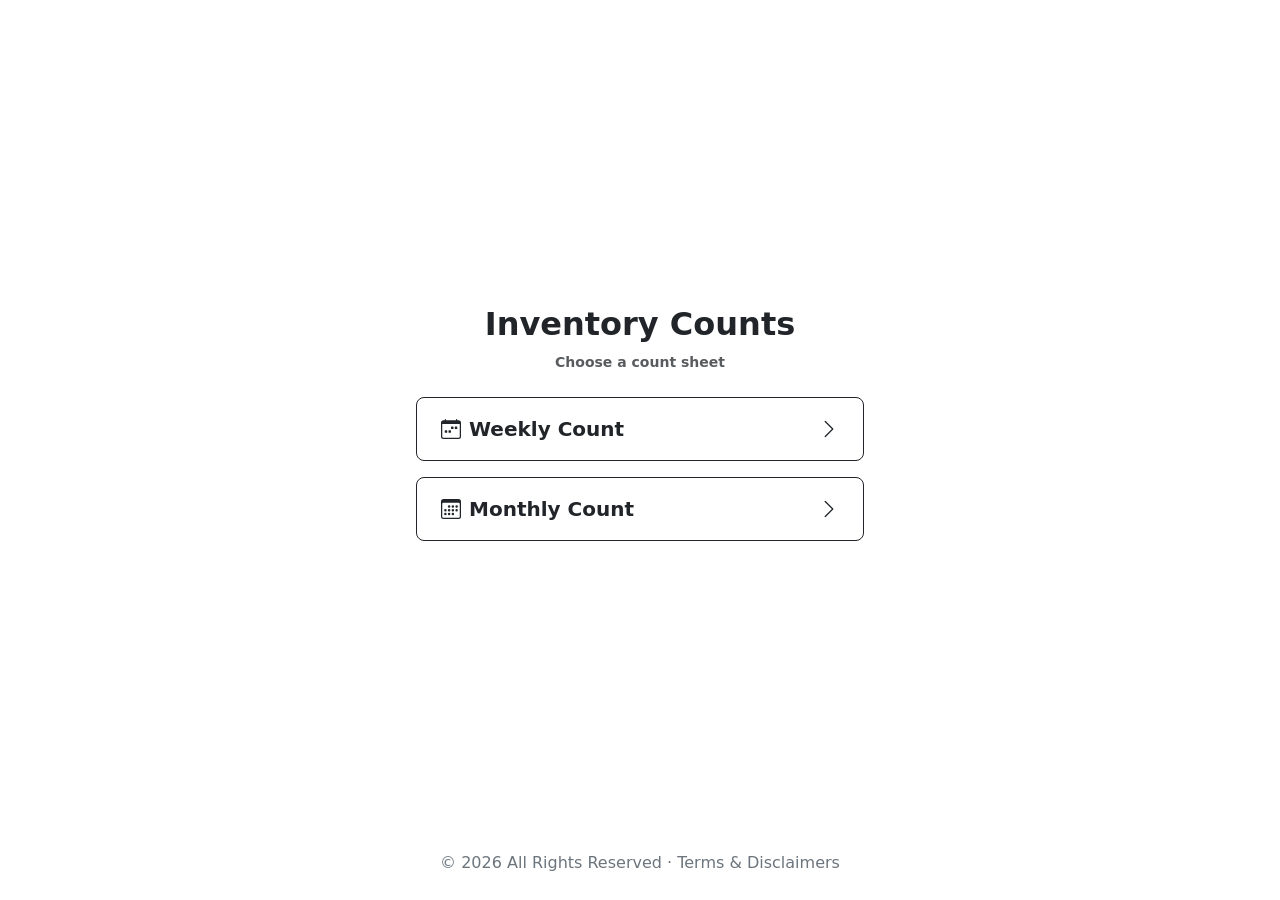
<file: index.html>
<!DOCTYPE html>
<html lang="en">
<head>
<meta charset="UTF-8">
<meta name="viewport" content="width=device-width, initial-scale=1.0">
<title>Count Sheets</title>
<link rel="stylesheet" href="assets/css/bootstrap.min.css">
<link rel="stylesheet" href="assets/css/styles.css">
</head>
<body>

<div class="container-sm px-3 d-flex flex-column justify-content-between align-items-center" style="max-width: 480px; min-height: 100vh; padding-top: 1rem; padding-bottom: 1rem;">

  <div class="w-100 py-3 d-flex flex-column justify-content-center" style="min-height: 0; flex: 1;">
    <h1 class="fw-bold h2 text-center">Inventory Counts</h1>
    <p class="text-body-secondary small fw-semibold text-center mb-4">Choose a count sheet</p>

    <a href="weekly-count-sheet" class="btn btn-outline-dark btn-lg d-flex justify-content-between align-items-center px-4 py-3 mb-3">
      <span class="text-start d-flex align-items-center gap-2">
        <svg xmlns="http://www.w3.org/2000/svg" width="20" height="20" fill="currentColor" class="bi bi-calendar-week flex-shrink-0" viewBox="0 0 16 16">
          <path d="M11 6.5a.5.5 0 0 1 .5-.5h1a.5.5 0 0 1 .5.5v1a.5.5 0 0 1-.5.5h-1a.5.5 0 0 1-.5-.5zm-3 0a.5.5 0 0 1 .5-.5h1a.5.5 0 0 1 .5.5v1a.5.5 0 0 1-.5.5h-1a.5.5 0 0 1-.5-.5zm-5 3a.5.5 0 0 1 .5-.5h1a.5.5 0 0 1 .5.5v1a.5.5 0 0 1-.5.5h-1a.5.5 0 0 1-.5-.5zm3 0a.5.5 0 0 1 .5-.5h1a.5.5 0 0 1 .5.5v1a.5.5 0 0 1-.5.5h-1a.5.5 0 0 1-.5-.5z"/>
          <path d="M3.5 0a.5.5 0 0 1 .5.5V1h8V.5a.5.5 0 0 1 1 0V1h1a2 2 0 0 1 2 2v11a2 2 0 0 1-2 2H2a2 2 0 0 1-2-2V3a2 2 0 0 1 2-2h1V.5a.5.5 0 0 1 .5-.5M1 4v10a1 1 0 0 0 1 1h12a1 1 0 0 0 1-1V4z"/>
        </svg>
        <span class="fw-bold">Weekly Count</span>
      </span>
      <svg xmlns="http://www.w3.org/2000/svg" width="20" height="20" fill="currentColor" class="bi bi-chevron-right flex-shrink-0" viewBox="0 0 16 16">
        <path fill-rule="evenodd" d="M4.646 1.646a.5.5 0 0 1 .708 0l6 6a.5.5 0 0 1 0 .708l-6 6a.5.5 0 0 1-.708-.708L10.293 8 4.646 2.354a.5.5 0 0 1 0-.708"/>
      </svg>
    </a>

    <a href="monthly-count-sheet" class="btn btn-outline-dark btn-lg d-flex justify-content-between align-items-center px-4 py-3">
      <span class="text-start d-flex align-items-center gap-2">
        <svg xmlns="http://www.w3.org/2000/svg" width="20" height="20" fill="currentColor" class="bi bi-calendar3 flex-shrink-0" viewBox="0 0 16 16">
          <path d="M14 0H2a2 2 0 0 0-2 2v12a2 2 0 0 0 2 2h12a2 2 0 0 0 2-2V2a2 2 0 0 0-2-2M1 3.857C1 3.384 1.448 3 2 3h12c.552 0 1 .384 1 .857v10.286c0 .473-.448.857-1 .857H2c-.552 0-1-.384-1-.857z"/>
          <path d="M6.5 7a1 1 0 1 0 0-2 1 1 0 0 0 0 2m3 0a1 1 0 1 0 0-2 1 1 0 0 0 0 2m3 0a1 1 0 1 0 0-2 1 1 0 0 0 0 2m-9 3a1 1 0 1 0 0-2 1 1 0 0 0 0 2m3 0a1 1 0 1 0 0-2 1 1 0 0 0 0 2m3 0a1 1 0 1 0 0-2 1 1 0 0 0 0 2m3 0a1 1 0 1 0 0-2 1 1 0 0 0 0 2m-9 3a1 1 0 1 0 0-2 1 1 0 0 0 0 2m3 0a1 1 0 1 0 0-2 1 1 0 0 0 0 2m3 0a1 1 0 1 0 0-2 1 1 0 0 0 0 2"/>
        </svg>
        <span class="fw-bold">Monthly Count</span>
      </span>
      <svg xmlns="http://www.w3.org/2000/svg" width="20" height="20" fill="currentColor" class="bi bi-chevron-right flex-shrink-0" viewBox="0 0 16 16">
        <path fill-rule="evenodd" d="M4.646 1.646a.5.5 0 0 1 .708 0l6 6a.5.5 0 0 1 0 .708l-6 6a.5.5 0 0 1-.708-.708L10.293 8 4.646 2.354a.5.5 0 0 1 0-.708"/>
      </svg>
    </a>
  </div>

  <footer class="pb-2 pt-2 text-center w-100" style="margin-top: 0.75rem;">
    <button type="button" class="btn btn-link text-secondary text-decoration-none small p-0" data-bs-toggle="modal" data-bs-target="#copyrightModal" style="color: #6c757d !important;">
      © <span class="copyright-year"></span> All Rights Reserved · Terms & Disclaimers
    </button>
  </footer>

</div>

<div class="modal fade" id="copyrightModal" tabindex="-1" aria-labelledby="copyrightModalLabel" aria-hidden="true">
  <div class="modal-dialog modal-dialog-centered">
    <div class="modal-content">
      <div class="modal-header">
        <h5 class="modal-title fw-bold" id="copyrightModalLabel">Copyright & Disclaimers</h5>
        <button type="button" class="btn-close" data-bs-dismiss="modal" aria-label="Close"></button>
      </div>
      <div class="modal-body text-body-secondary">
        <p class="fw-semibold text-body mb-2">© <span class="copyright-year"></span> Inventory Count. All Rights Reserved.</p>
        <p class="mb-2">
          This web application and its associated code, templates, and interfaces are protected by copyright laws. Unauthorized copying, modification, or distribution of this software is strictly prohibited.
        </p>
        <p class="mb-0">
          <strong>Disclaimer:</strong> This tool is provided "as is" without warranty of any kind. Users are responsible for verifying the accuracy of inventory calculations prior to submitting counts.
        </p>
      </div>
      <div class="modal-footer py-2">
        <button type="button" class="btn btn-dark" data-bs-dismiss="modal">Close</button>
      </div>
    </div>
  </div>
</div>

<script src="assets/js/bootstrap.bundle.min.js"></script>
<script>
  document.querySelectorAll('.copyright-year').forEach(el => {
    el.textContent = new Date().getFullYear();
  });
</script>
</body>
</html>
</file>
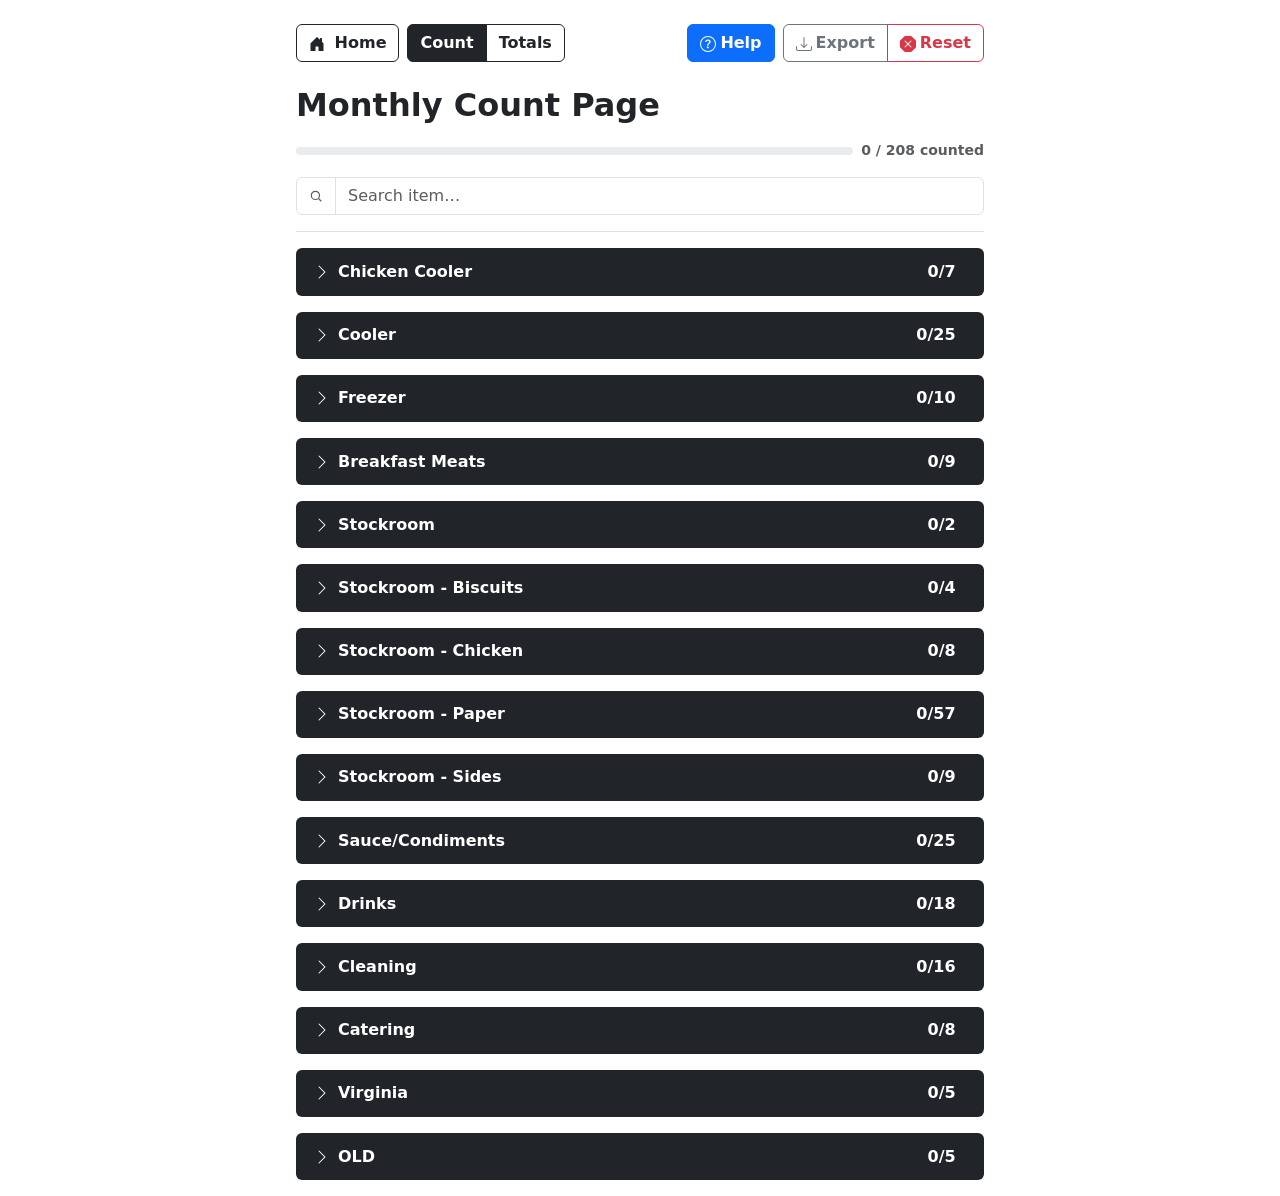
<file: monthly-count-sheet/index.html>
<!DOCTYPE html>
<html lang="en">
<head>
<meta charset="UTF-8">
<meta name="viewport" content="width=device-width, initial-scale=1.0">
<title>Monthly Count</title>
<link rel="stylesheet" href="../assets/css/bootstrap.min.css">
<link rel="stylesheet" href="../assets/css/styles.css">
<link rel="stylesheet" href="../assets/css/print.css" media="print">
</head>
<body>

<div class="container-sm px-3" style="max-width: 720px;">

  <header class="sticky-top bg-body pt-3 pt-sm-4 pb-3 border-bottom">
    <div class="d-flex justify-content-between align-items-center w-100 mb-4 gap-2">
      
      <div class="d-flex align-items-center gap-2">
        <a href=".." class="btn btn-outline-dark fw-semibold" id="homeBtn" aria-label="Return to Main Menu">
          <svg xmlns="http://www.w3.org/2000/svg" width="16" height="16" fill="currentColor" class="bi bi-house-door-fill" viewBox="0 0 16 16">
  <path d="M6.5 14.5v-3.505c0-.245.25-.495.5-.495h2c.25 0 .5.25.5.5v3.5a.5.5 0 0 0 .5.5h4a.5.5 0 0 0 .5-.5v-7a.5.5 0 0 0-.146-.354L13 5.793V2.5a.5.5 0 0 0-.5-.5h-1a.5.5 0 0 0-.5.5v1.293L8.354 1.146a.5.5 0 0 0-.708 0l-6 6A.5.5 0 0 0 1.5 7.5v7a.5.5 0 0 0 .5.5h4a.5.5 0 0 0 .5-.5"/>
</svg>
<span class="d-none d-sm-inline ms-1">Home</span>
        </a>

        <div class="btn-group flex-shrink-0" role="group" aria-label="Switch view">
          <button type="button" class="btn btn-dark fw-semibold" id="viewCountBtn" aria-pressed="true">Count</button>
          <button type="button" class="btn btn-outline-dark fw-semibold" id="viewTotalsBtn" aria-pressed="false">Totals</button>
        </div>
      </div>

      <div class="d-flex align-items-center gap-2 flex-shrink-0">
        <button class="btn btn-primary fw-semibold" id="helpBtn" data-bs-toggle="modal" data-bs-target="#helpModal" aria-label="Help">
          <svg xmlns="http://www.w3.org/2000/svg" width="16" height="16" fill="currentColor" class="bi bi-question-circle" viewBox="0 0 16 16">
            <path d="M8 15A7 7 0 1 1 8 1a7 7 0 0 1 0 14m0 1A8 8 0 1 0 8 0a8 8 0 0 0 0 16"/>
            <path d="M5.255 5.786a.237.237 0 0 0 .241.247h.825c.138 0 .248-.113.266-.25.09-.656.54-1.134 1.342-1.134.686 0 1.314.343 1.314 1.168 0 .635-.374.927-.965 1.371-.673.489-1.206 1.06-1.168 1.987l.003.217a.25.25 0 0 0 .25.246h.811a.25.25 0 0 0 .25-.25v-.105c0-.718.273-.927 1.01-1.486.609-.463 1.244-.977 1.244-2.056 0-1.511-1.276-2.241-2.673-2.241-1.267 0-2.655.59-2.75 2.286m1.557 5.763c0 .533.425.927 1.01.927.609 0 1.028-.394 1.028-.927 0-.552-.42-.94-1.029-.94-.584 0-1.009.388-1.009.94"/>
          </svg><span class="d-none d-sm-inline ms-1">Help</span>
        </button>

        <div class="btn-group" id="countActions" role="group" aria-label="Count actions">
          <button class="btn btn-outline-secondary fw-semibold" id="csvBtn" data-bs-toggle="modal" data-bs-target="#csvModal" aria-label="Export">
            <svg xmlns="http://www.w3.org/2000/svg" width="16" height="16" fill="currentColor" class="bi bi-download" viewBox="0 0 16 16">
                <path d="M.5 9.9a.5.5 0 0 1 .5.5v2.5a1 1 0 0 0 1 1h12a1 1 0 0 0 1-1v-2.5a.5.5 0 0 1 1 0v2.5a2 2 0 0 1-2 2H2a2 2 0 0 1-2-2v-2.5a.5.5 0 0 1 .5-.5"/>
                <path d="M7.646 11.854a.5.5 0 0 0 .708 0l3-3a.5.5 0 0 0-.708-.708L8.5 10.293V1.5a.5.5 0 0 0-1 0v8.793L5.354 8.146a.5.5 0 1 0-.708.708z"/>
            </svg><span class="d-none d-sm-inline ms-1">Export</span>
          </button>
          <button class="btn btn-outline-danger fw-semibold" id="resetBtn" data-bs-toggle="modal" data-bs-target="#resetModal" aria-label="Reset">
            <svg xmlns="http://www.w3.org/2000/svg" width="16" height="16" fill="currentColor" class="bi bi-x-octagon-fill" viewBox="0 0 16 16">
              <path d="M11.46.146A.5.5 0 0 0 11.107 0H4.893a.5.5 0 0 0-.353.146L.146 4.54A.5.5 0 0 0 0 4.893v6.214a.5.5 0 0 0 .146.353l4.394 4.394a.5.5 0 0 0 .353.146h6.214a.5.5 0 0 0 .353-.146l4.394-4.394a.5.5 0 0 0 .146-.353V4.893a.5.5 0 0 0-.146-.353zm-6.106 4.5L8 7.293l2.646-2.647a.5.5 0 0 1 .708.708L8.707 8l2.647 2.646a.5.5 0 0 1-.708.708L8 8.707l-2.646 2.647a.5.5 0 0 1-.708-.708L7.293 8 4.646 5.354a.5.5 0 1 1 .708-.708"/>
            </svg><span class="d-none d-sm-inline ms-1">Reset</span>
          </button>
        </div>

        <button class="btn btn-outline-secondary fw-semibold text-nowrap" id="printBtn" aria-label="Print" style="display:none;">
          <svg xmlns="http://www.w3.org/2000/svg" width="16" height="16" fill="currentColor" class="bi bi-printer" viewBox="0 0 16 16">
            <path d="M2.5 8a.5.5 0 1 0 0-1 .5.5 0 0 0 0 1"/>
            <path d="M5 1a2 2 0 0 0-2 2v2H2a2 2 0 0 0-2 2v3a2 2 0 0 0 2 2h1v1a2 2 0 0 0 2 2h6a2 2 0 0 0 2-2v-1h1a2 2 0 0 0 2-2V7a2 2 0 0 0-2-2h-1V3a2 2 0 0 0-2-2zM4 3a1 1 0 0 1 1-1h6a1 1 0 0 1 1 1v2H4zm1 5a2 2 0 0 0-2 2v1H2a1 1 0 0 1-1-1V7a1 1 0 0 1 1-1h12a1 1 0 0 1 1 1v3a1 1 0 0 1-1 1h-1v-1a2 2 0 0 0-2-2zm7 2v3a1 1 0 0 1-1 1H5a1 1 0 0 1-1-1v-3a1 1 0 0 1 1-1h6a1 1 0 0 1 1 1"/>
          </svg><span class="d-none d-sm-inline ms-1">Print</span>
        </button>
      </div>
    </div>

    <h1 class="fw-bold h2 mb-2 mb-sm-3" id="pageTitle">Monthly Count Page</h1>

    <div class="d-flex align-items-center gap-2 mb-3">
      <div class="progress flex-fill" style="height: 8px;" role="progressbar" aria-label="Items counted" aria-valuenow="0" aria-valuemin="0" aria-valuemax="0">
        <div class="progress-bar bg-warning" id="progressFill" style="width: 0%"></div>
      </div>
      <span class="text-body-secondary small fw-semibold text-nowrap" id="progressLabel">0 / 0 counted</span>
    </div>

    <div class="input-group" id="searchRow">
      <span class="input-group-text bg-body">
        <svg width="14" height="14" viewBox="0 0 24 24" fill="none" stroke="currentColor" stroke-width="2" class="text-body-secondary">
          <circle cx="11" cy="11" r="7"/><path d="M21 21l-4.3-4.3"/>
        </svg>
      </span>
      <input id="searchInput" type="text" class="form-control" placeholder="Search item…" autocomplete="off">
    </div>

    <p class="text-body-secondary small mb-0" id="totalsHeaderExtra" style="display:none;">Listed in POS sequence order.</p>
  </header>

  <div id="printTimestamp" class="print-only-header"></div>

  <main class="pt-3">
    <div id="countView">
      <div id="list"></div>
      <p class="text-center text-body-secondary py-4" id="emptyNote" style="display: none;">No items match your search.</p>
    </div>

    <div id="totalsView" style="display:none;">
      <div id="totalsList"></div>
    </div>
  </main>

</div>

<div id="modalContainer"></div>

<script src="../assets/js/bootstrap.bundle.min.js"></script>
<script src="js/items.js"></script>
<script src="js/shared.js"></script>
<script src="../assets/js/export.js"></script>
<script src="../assets/js/reset.js"></script>
<script src="../assets/js/components.js"></script>
<script src="js/app.js"></script>
</body>
</html>
</file>
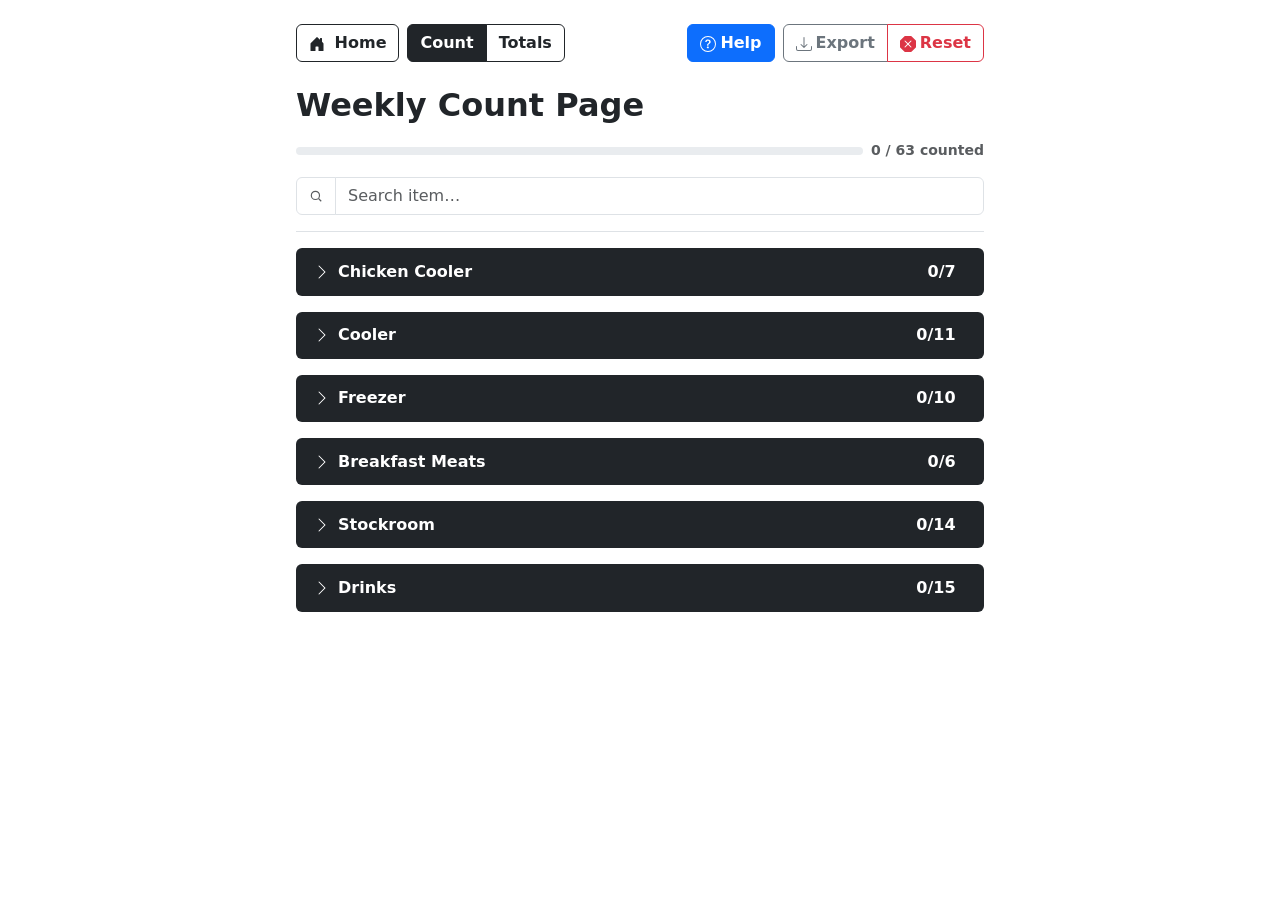
<file: weekly-count-sheet/index.html>
<!DOCTYPE html>
<html lang="en">
<head>
<meta charset="UTF-8">
<meta name="viewport" content="width=device-width, initial-scale=1.0">
<title>Weekly Count</title>
<link rel="stylesheet" href="../assets/css/bootstrap.min.css">
<link rel="stylesheet" href="../assets/css/styles.css">
<link rel="stylesheet" href="../assets/css/print.css" media="print">
</head>
<body>

<div class="container-sm px-3" style="max-width: 720px;">

  <header class="sticky-top bg-body pt-3 pt-sm-4 pb-3 border-bottom">
    <div class="d-flex justify-content-between align-items-center w-100 mb-4 gap-2">
      
      <div class="d-flex align-items-center gap-2">
        <a href=".." class="btn btn-outline-dark fw-semibold" id="homeBtn" aria-label="Return to Main Menu">
          <svg xmlns="http://www.w3.org/2000/svg" width="16" height="16" fill="currentColor" class="bi bi-house-door-fill" viewBox="0 0 16 16">
  <path d="M6.5 14.5v-3.505c0-.245.25-.495.5-.495h2c.25 0 .5.25.5.5v3.5a.5.5 0 0 0 .5.5h4a.5.5 0 0 0 .5-.5v-7a.5.5 0 0 0-.146-.354L13 5.793V2.5a.5.5 0 0 0-.5-.5h-1a.5.5 0 0 0-.5.5v1.293L8.354 1.146a.5.5 0 0 0-.708 0l-6 6A.5.5 0 0 0 1.5 7.5v7a.5.5 0 0 0 .5.5h4a.5.5 0 0 0 .5-.5"/>
</svg>
<span class="d-none d-sm-inline ms-1">Home</span>
        </a>

        <div class="btn-group flex-shrink-0" role="group" aria-label="Switch view">
          <button type="button" class="btn btn-dark fw-semibold" id="viewCountBtn" aria-pressed="true">Count</button>
          <button type="button" class="btn btn-outline-dark fw-semibold" id="viewTotalsBtn" aria-pressed="false">Totals</button>
        </div>
      </div>

      <div class="d-flex align-items-center gap-2 flex-shrink-0">
        <button class="btn btn-primary fw-semibold" id="helpBtn" data-bs-toggle="modal" data-bs-target="#helpModal" aria-label="Help">
          <svg xmlns="http://www.w3.org/2000/svg" width="16" height="16" fill="currentColor" class="bi bi-question-circle" viewBox="0 0 16 16">
            <path d="M8 15A7 7 0 1 1 8 1a7 7 0 0 1 0 14m0 1A8 8 0 1 0 8 0a8 8 0 0 0 0 16"/>
            <path d="M5.255 5.786a.237.237 0 0 0 .241.247h.825c.138 0 .248-.113.266-.25.09-.656.54-1.134 1.342-1.134.686 0 1.314.343 1.314 1.168 0 .635-.374.927-.965 1.371-.673.489-1.206 1.06-1.168 1.987l.003.217a.25.25 0 0 0 .25.246h.811a.25.25 0 0 0 .25-.25v-.105c0-.718.273-.927 1.01-1.486.609-.463 1.244-.977 1.244-2.056 0-1.511-1.276-2.241-2.673-2.241-1.267 0-2.655.59-2.75 2.286m1.557 5.763c0 .533.425.927 1.01.927.609 0 1.028-.394 1.028-.927 0-.552-.42-.94-1.029-.94-.584 0-1.009.388-1.009.94"/>
          </svg><span class="d-none d-sm-inline ms-1">Help</span>
        </button>

        <div class="btn-group" id="countActions" role="group" aria-label="Count actions">
          <button class="btn btn-outline-secondary fw-semibold" id="csvBtn" data-bs-toggle="modal" data-bs-target="#csvModal" aria-label="Export">
            <svg xmlns="http://www.w3.org/2000/svg" width="16" height="16" fill="currentColor" class="bi bi-download" viewBox="0 0 16 16">
                <path d="M.5 9.9a.5.5 0 0 1 .5.5v2.5a1 1 0 0 0 1 1h12a1 1 0 0 0 1-1v-2.5a.5.5 0 0 1 1 0v2.5a2 2 0 0 1-2 2H2a2 2 0 0 1-2-2v-2.5a.5.5 0 0 1 .5-.5"/>
                <path d="M7.646 11.854a.5.5 0 0 0 .708 0l3-3a.5.5 0 0 0-.708-.708L8.5 10.293V1.5a.5.5 0 0 0-1 0v8.793L5.354 8.146a.5.5 0 1 0-.708.708z"/>
            </svg><span class="d-none d-sm-inline ms-1">Export</span>
          </button>
          <button class="btn btn-outline-danger fw-semibold" id="resetBtn" data-bs-toggle="modal" data-bs-target="#resetModal" aria-label="Reset">
            <svg xmlns="http://www.w3.org/2000/svg" width="16" height="16" fill="currentColor" class="bi bi-x-octagon-fill" viewBox="0 0 16 16">
              <path d="M11.46.146A.5.5 0 0 0 11.107 0H4.893a.5.5 0 0 0-.353.146L.146 4.54A.5.5 0 0 0 0 4.893v6.214a.5.5 0 0 0 .146.353l4.394 4.394a.5.5 0 0 0 .353.146h6.214a.5.5 0 0 0 .353-.146l4.394-4.394a.5.5 0 0 0 .146-.353V4.893a.5.5 0 0 0-.146-.353zm-6.106 4.5L8 7.293l2.646-2.647a.5.5 0 0 1 .708.708L8.707 8l2.647 2.646a.5.5 0 0 1-.708.708L8 8.707l-2.646 2.647a.5.5 0 0 1-.708-.708L7.293 8 4.646 5.354a.5.5 0 1 1 .708-.708"/>
            </svg><span class="d-none d-sm-inline ms-1">Reset</span>
          </button>
        </div>

        <button class="btn btn-outline-secondary fw-semibold text-nowrap" id="printBtn" aria-label="Print" style="display:none;">
          <svg xmlns="http://www.w3.org/2000/svg" width="16" height="16" fill="currentColor" class="bi bi-printer" viewBox="0 0 16 16">
            <path d="M2.5 8a.5.5 0 1 0 0-1 .5.5 0 0 0 0 1"/>
            <path d="M5 1a2 2 0 0 0-2 2v2H2a2 2 0 0 0-2 2v3a2 2 0 0 0 2 2h1v1a2 2 0 0 0 2 2h6a2 2 0 0 0 2-2v-1h1a2 2 0 0 0 2-2V7a2 2 0 0 0-2-2h-1V3a2 2 0 0 0-2-2zM4 3a1 1 0 0 1 1-1h6a1 1 0 0 1 1 1v2H4zm1 5a2 2 0 0 0-2 2v1H2a1 1 0 0 1-1-1V7a1 1 0 0 1 1-1h12a1 1 0 0 1 1 1v3a1 1 0 0 1-1 1h-1v-1a2 2 0 0 0-2-2zm7 2v3a1 1 0 0 1-1 1H5a1 1 0 0 1-1-1v-3a1 1 0 0 1 1-1h6a1 1 0 0 1 1 1"/>
          </svg><span class="d-none d-sm-inline ms-1">Print</span>
        </button>
      </div>
    </div>

    <h1 class="fw-bold h2 mb-2 mb-sm-3" id="pageTitle">Weekly Count Page</h1>

    <div class="d-flex align-items-center gap-2 mb-3">
      <div class="progress flex-fill" style="height: 8px;" role="progressbar" aria-label="Items counted" aria-valuenow="0" aria-valuemin="0" aria-valuemax="0">
        <div class="progress-bar bg-warning" id="progressFill" style="width: 0%"></div>
      </div>
      <span class="text-body-secondary small fw-semibold text-nowrap" id="progressLabel">0 / 0 counted</span>
    </div>

    <div class="input-group" id="searchRow">
      <span class="input-group-text bg-body">
        <svg width="14" height="14" viewBox="0 0 24 24" fill="none" stroke="currentColor" stroke-width="2" class="text-body-secondary">
          <circle cx="11" cy="11" r="7"/><path d="M21 21l-4.3-4.3"/>
        </svg>
      </span>
      <input id="searchInput" type="text" class="form-control" placeholder="Search item…" autocomplete="off">
    </div>

    <p class="text-body-secondary small mb-0" id="totalsHeaderExtra" style="display:none;">Listed in POS sequence order.</p>
  </header>

  <div id="printTimestamp" class="print-only-header"></div>

  <main class="pt-3">
    <div id="countView">
      <div id="list"></div>
      <p class="text-center text-body-secondary py-4" id="emptyNote" style="display: none;">No items match your search.</p>
    </div>

    <div id="totalsView" style="display:none;">
      <div id="totalsList"></div>
    </div>
  </main>

</div>

<div id="modalContainer"></div>

<script src="../assets/js/bootstrap.bundle.min.js"></script>
<script src="js/items.js"></script>
<script src="js/shared.js"></script>
<script src="../assets/js/export.js"></script>
<script src="../assets/js/reset.js"></script>
<script src="../assets/js/components.js"></script>
<script src="js/app.js"></script>
</body>
</html>
</file>
<file: assets/css/styles.css>
.totals-row {
  display: flex;
  flex-direction: row;
  align-items: center;
  padding: 0.75rem 1rem;
  margin-bottom: 0.5rem;
  border-radius: 0.375rem;
  background-color: #fff;
}

.row-seq {
  width: 36px;
  font-weight: 700;
  font-size: 0.875rem;
  color: #6c757d;
  flex-shrink: 0;
}

.row-name {
  flex: 1;
  font-weight: 600;
  margin-right: 0.5rem;
}

.row-value {
  min-width: 48px;
  font-weight: 700;
  text-align: right;
  color: #212529;
}

.row-value.is-empty {
  color: #6c757d;
}

.loc-section {
  margin-bottom: 1rem;
}

.loc-header {
  position: sticky;
  top: 132px;
  z-index: 10;
  display: flex;
  align-items: center;
  background-color: #212529;
  color: #fff;
  padding: 0.625rem 1.125rem;
  border-radius: 0.375rem;
  margin-bottom: 0.5rem;
}

.loc-title {
  font-size: 1rem;
}

.loc-count {
  margin-left: auto;
  font-weight: 600;
  font-size: 1rem;
  color: #fff;
}

.item-card {
  background-color: #f5f5f5;
  border-radius: 0.375rem;
  margin-bottom: 0.5rem;
}

.item-body {
  padding: 1rem;
}

.item-header {
  display: flex;
  justify-content: space-between;
  align-items: baseline;
  margin-bottom: 0.25rem;
}

.item-title {
  font-weight: 700;
}

.item-seq {
  color: #6c757d;
  font-size: 0.875rem;
  white-space: nowrap;
}

.item-pack {
  color: #6c757d;
  font-size: 0.875rem;
  margin-bottom: 0.75rem;
}

.item-inputs {
  display: flex;
  align-items: center;
  gap: 0.5rem;
}

.field-group {
  flex: 1;
}

.on-hand-group {
  flex: 0 0 auto;
  min-width: 76px;
  text-align: right;
}

.field-label {
  display: block;
  font-size: 0.875rem;
  font-weight: 600;
  text-transform: uppercase;
  color: #6c757d;
  margin-bottom: 0.25rem;
}

.field-separator {
  color: #6c757d;
  font-weight: 600;
  padding-top: 1.25rem;
}

.input-count {
  width: 100%;
  padding: 0.375rem 0.75rem;
  font-size: 1rem;
  font-weight: 600;
  text-align: center;
  border: 1px solid #dee2e6;
  border-radius: 0.375rem;
}

.badge-onhand {
  font-weight: 700;
  padding: 0.5rem;
  border-radius: 0.25rem;
  text-align: center;
  font-size: 1.05rem;
  min-width: 56px;
}

.badge-onhand.is-counted {
  background-color: #d1e7dd;
  color: #198754;
}

.badge-onhand.is-pending {
  background-color: #f8d7da;
  color: #dc3545;
}

.item-formula {
  border-top: 1px solid #dee2e6;
  padding-top: 0.5rem;
  margin-top: 0.75rem;
  color: #6c757d;
  font-size: 0.875rem;
}

#totalsList .totals-row,
#totalsList tr {
  border-bottom: 1px solid #dee2e6; 
}

#totalsList .totals-row {
  padding: 12px 16px;
  margin-bottom: 4px;
}

#totalsList th {
  white-space: nowrap;
}

#totalsList td, 
#totalsList th {
  padding: 12px 16px; 
  border-bottom: 1px solid #dee2e6;
  word-wrap: break-word;
  overflow-wrap: break-word;
}

#totalsList td:first-child,
#totalsList th:first-child,
.row-seq {
  text-align: center !important;
}

#totalsList table {
  table-layout: fixed;
  width: 100%;
}

.totals-table .stat-label {
  display: none; 
}

.scroll-hint {
  display: none;
  font-size: 0.75rem;
  color: #6c757d;
  text-align: right;
  padding: 0 0 0.35rem;
}

@media screen and (max-width: 575.98px) {
  .totals-table-scroll {
    overflow-x: auto;
    -webkit-overflow-scrolling: touch;
  }

  #totalsList table {
    table-layout: auto;
    width: auto;
    min-width: 640px;
  }

  .scroll-hint {
    display: block;
  }
}
</file>
<file: assets/css/print.css>
button, 
nav, 
header, 
footer, 
.no-print, 
#searchBox, 
.progress-bar,
#progressLabel,
#toast,
.sticky-top,
#homeBtn,
#viewCountBtn,
#viewTotalsBtn,
#countActions {
  display: none !important;
}

@page {
  size: letter portrait;
  margin: 0.25in;
}

body, table, th, td, div, p, span, h1, h2, h3, strong, b {
  font-family: sans-serif !important;
  color: #000000 !important;
}

body, .container, main {
  background: #ffffff !important;
  color: #000000 !important;
  margin: 0 !important;
  padding: 0 !important;
  width: 100% !important;
  font-size: 10pt !important;
}

.print-only-header {
  display: none;
}

@media print {
  .print-only-header {
    display: block !important;
    text-align: right !important;
    font-size: 8pt !important;
    color: #000000 !important;
    margin-bottom: 5px !important;
    font-family: sans-serif !important;
  }

  body {
    background-color: #ffffff !important;
    background: #ffffff !important;
  }
}

.print-table {
  width: 100% !important;
  border-collapse: collapse !important;
  margin-top: 4px !important;
  table-layout: fixed !important;
}

.print-table th, 
.print-table td {
  border: 1px solid #000000 !important;
  padding: 2px 4px !important;
  text-align: center !important;
  vertical-align: middle !important;
  font-size: 8.5pt !important;
  line-height: 1.15 !important;
  word-wrap: break-word !important;
  overflow-wrap: break-word !important;
}

.print-table th {
  background-color: #d9d9d9 !important;
  font-weight: bold !important;
  color: #000000 !important;
  white-space: nowrap !important;
  -webkit-print-color-adjust: exact !important;
  print-color-adjust: exact !important;
}

.print-table tr {
  page-break-inside: avoid !important;
  height: 0.24in !important; 
}

@media print {
  .print-table tbody tr:nth-child(40n + 1) {
    page-break-before: always !important;
    break-before: page !important;
  }
}

.print-table td.col-item-name {
  text-align: center !important;
  font-weight: 500 !important;
}
</file>
